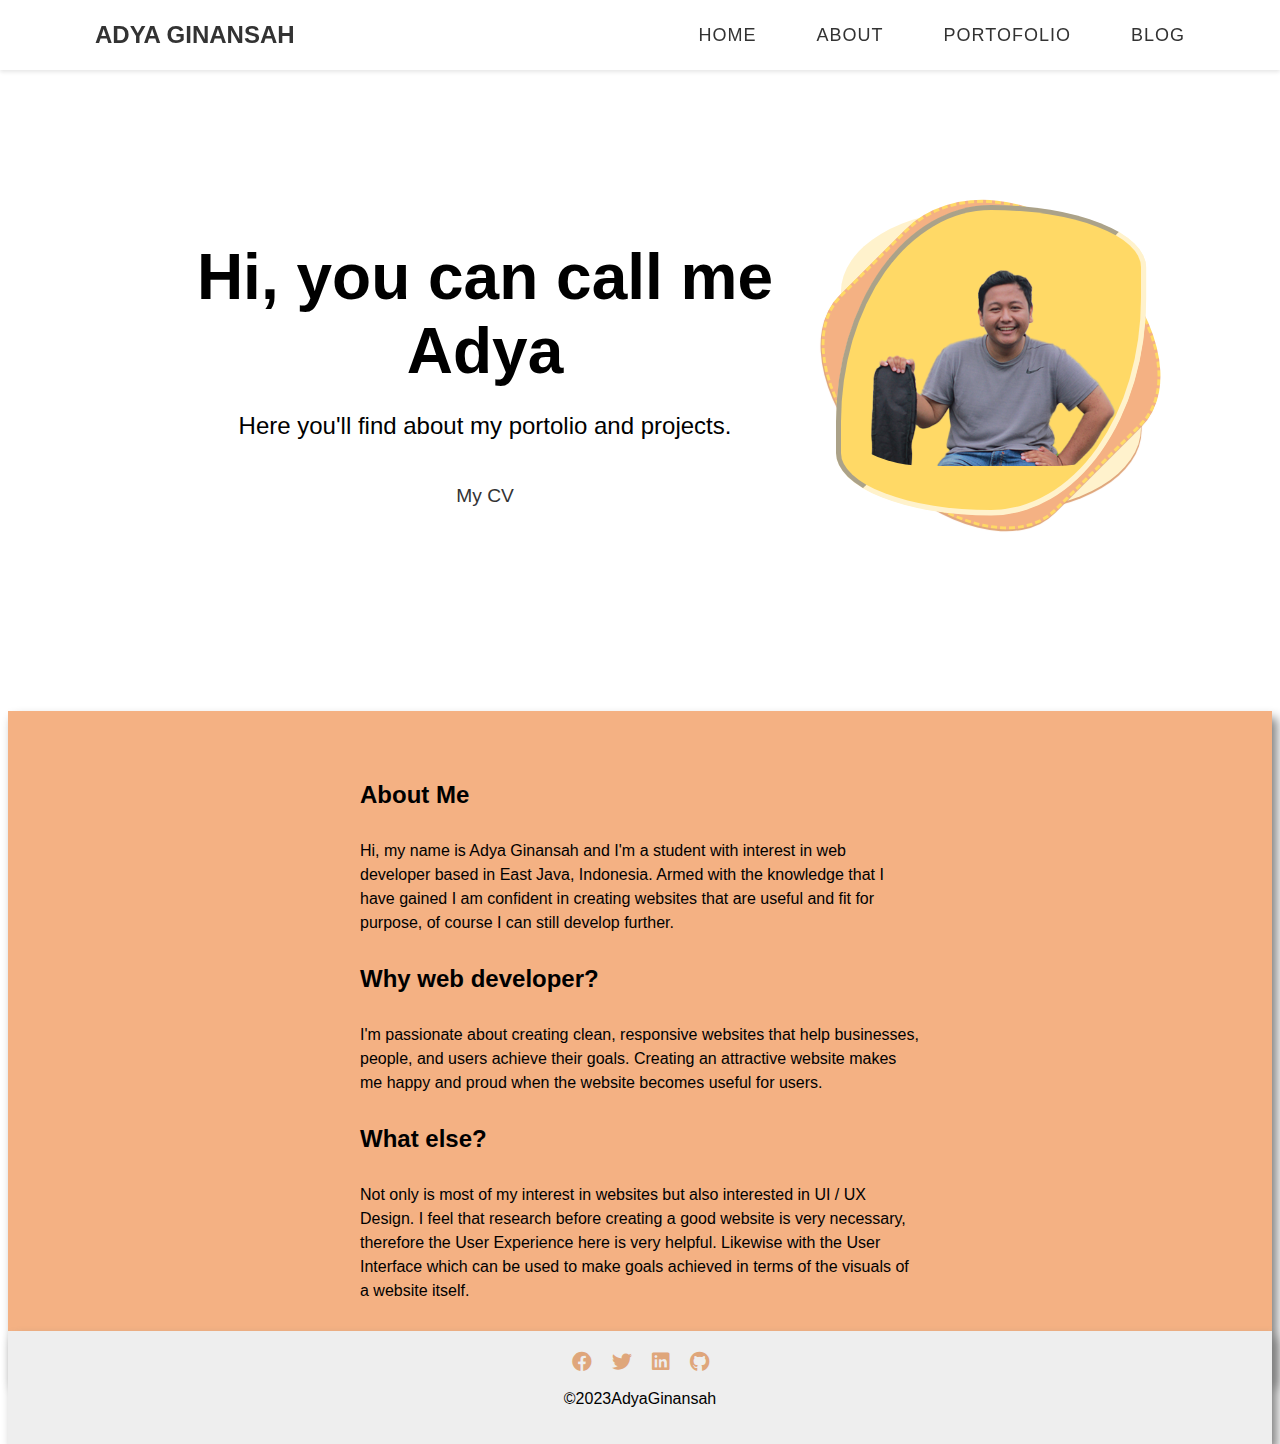
<file: index.html>
<!DOCTYPE html>
<html lang="en">

<head>
    <meta charset="UTF-8">
    <meta http-equiv="X-UA-Compatible" content="IE=edge">
    <meta name="viewport" content="width=device-width, initial-scale=1.0">
    <link rel="stylesheet" href="https://cdnjs.cloudflare.com/ajax/libs/font-awesome/5.15.3/css/all.min.css">
    <link rel="stylesheet" href="style.css">
    <title>Personal Website || Adya Ginansah</title>
</head>

<body>
    <nav class="navbar">
        <div class="container">
            <a class="navbar-brand" href="#hero">
                <span class="TagName">Adya Ginansah</span>
            </a>
            <ul class="navbar-nav">
                <li class="nav-item"><a class="nav-link" id="active" href="#hero">Home</a></li>
                <li class="nav-item"><a class="nav-link" href="#about">About</a></li>
                <li class="nav-item"><a class="nav-link" href="/project.html">Portofolio</a></li>
                <li class="nav-item"><a class="nav-link" href="/blog.html">Blog</a></li>
            </ul>
        </div>
    </nav>

    <section class="hero" id="hero">
        <div class="hero-content">
            <h1>Hi, you can call me Adya</h1>
            <p>Here you'll find about my portolio and projects.</p>
            <a href="https://drive.google.com/file/d/1_sHCxkqLGDPTdKmKlSfWxUbhMmgLDsPL/view?usp=share_link"
                class="cta-button">My CV</a>
        </div>
        <div class="hero-pic">
            <div class="shape"></div>
            <div class="shape2"></div>
            <div class="image">
                <img src="picMe.png" alt="Your Image">
            </div>
        </div>
    </section>

    <section class="about-me" id="about">
        <div class="about-me-content">
            <h2>About Me</h2>
            <p>Hi, my name is Adya Ginansah and I'm a student with interest in web developer based in East Java,
                Indonesia. Armed with the knowledge that I have gained I am confident in creating websites that are
                useful and fit for purpose, of course I can still develop further.</p>
            <h2>Why web developer?</h2>
            <p>I'm passionate about creating clean, responsive websites that help businesses, people, and users achieve
                their goals. Creating an attractive website makes me happy and proud when the website becomes useful for
                users.</p>
            <h2>What else?</h2>
            <p>Not only is most of my interest in websites but also interested in UI / UX Design. I feel that research
                before creating a good website is very necessary, therefore the User Experience here is very helpful.
                Likewise with the User Interface which can be used to make goals achieved in terms of the visuals of a
                website itself.</p>
        </div>
    </section>

    <footer>
        <ul class="social-icons">
            <li><a href="https://www.facebook.com/adya.ginansahh/"><i class="fab fa-facebook"></i></a></li>
            <li><a href="https://github.com/GINN30"><i class="fab fa-twitter"></i></a></li>
            <li><a href="https://www.instagram.com/adyaginansahhh/"><i class="fab fa-linkedin"></i></a></li>
            <li><a href="https://www.linkedin.com/in/adya-ginansah-373807202/"><i class="fab fa-github"></i></a></li>
        </ul>
        <p>&copy;2023AdyaGinansah</p>
    </footer>
    <script src="script.js"></script>
</body>

</html>
</file>
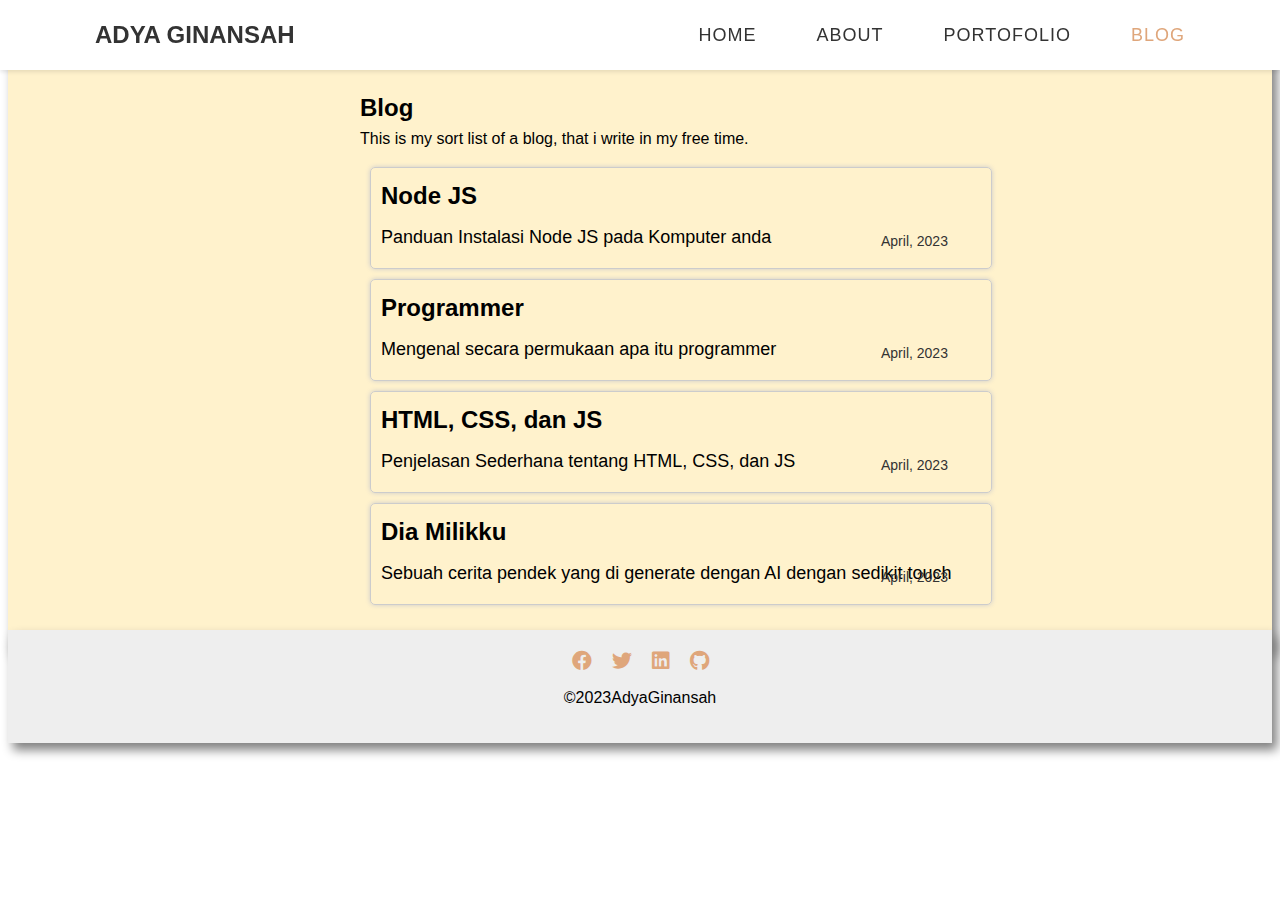
<file: blog.html>
<!DOCTYPE html>
<html lang="en">

<head>
    <meta charset="UTF-8">
    <meta http-equiv="X-UA-Compatible" content="IE=edge">
    <meta name="viewport" content="width=device-width, initial-scale=1.0">
    <link rel="stylesheet" href="https://cdnjs.cloudflare.com/ajax/libs/font-awesome/5.15.3/css/all.min.css">
    <link rel="stylesheet" href="style.css">
    <title>Personal Website || Adya Ginansah</title>
</head>

<body>
    <nav class="navbar">
        <div class="container">
            <a class="navbar-brand" href="#hero">
                <span class="TagName">Adya Ginansah</span>
            </a>
            <ul class="navbar-nav">
                <li class="nav-item"><a class="nav-link" href="/index.html">Home</a></li>
                <li class="nav-item"><a class="nav-link" href="/index.html">About</a></li>
                <li class="nav-item"><a class="nav-link" href="/project.html">Portofolio</a></li>
                <li class="nav-item"><a class="nav-link" id="active" href="/blog.html">Blog</a></li>
            </ul>
        </div>
    </nav>

    <section class="blog" id="blog">
        <div class="blog-content">
            <h2>Blog</h2>
            <p>This is my sort list of a blog, that i write in my free time.</p>
            <div class="card"
                onclick="window.location.href='https://medium.com/@adyagi14/cara-install-node-js-di-pc-anda-9ef51f35df96'">
                <h2>Node JS</h2>
                <p>Panduan Instalasi Node JS pada Komputer anda</p>
                <span class="date">April, 2023</span>
            </div>
            <div class="card"
                onclick="window.location.href='https://medium.com/@adyagi14/apasih-programmer-b243c54d6e62'">
                <h2>Programmer</h2>
                <p>Mengenal secara permukaan apa itu programmer</p>
                <span class="date">April, 2023</span>
            </div>
            <div class="card"
                onclick="window.location.href='https://medium.com/@adyagi14/html-css-dan-js-2e1acf3cd3ee'">
                <h2>HTML, CSS, dan JS</h2>
                <p>Penjelasan Sederhana tentang HTML, CSS, dan JS</p>
                <span class="date">April, 2023</span>
            </div>
            <div class="card" onclick="window.location.href='https://medium.com/@adyagi14/dia-milikku-f640db33f05a'">
                <h2>Dia Milikku</h2>
                <p>Sebuah cerita pendek yang di generate dengan AI dengan sedikit touch</p>
                <span class="date">April, 2023</span>
            </div>
        </div>
    </section>

    <footer>
        <ul class="social-icons">
            <li><a href="https://www.facebook.com/adya.ginansahh/"><i class="fab fa-facebook"></i></a></li>
            <li><a href="https://github.com/GINN30"><i class="fab fa-twitter"></i></a></li>
            <li><a href="https://www.instagram.com/adyaginansahhh/"><i class="fab fa-linkedin"></i></a></li>
            <li><a href="https://www.linkedin.com/in/adya-ginansah-373807202/"><i class="fab fa-github"></i></a></li>
        </ul>
        <p>&copy;2023AdyaGinansah</p>
    </footer>
    <script src="script.js"></script>
</body>

</html>
</file>
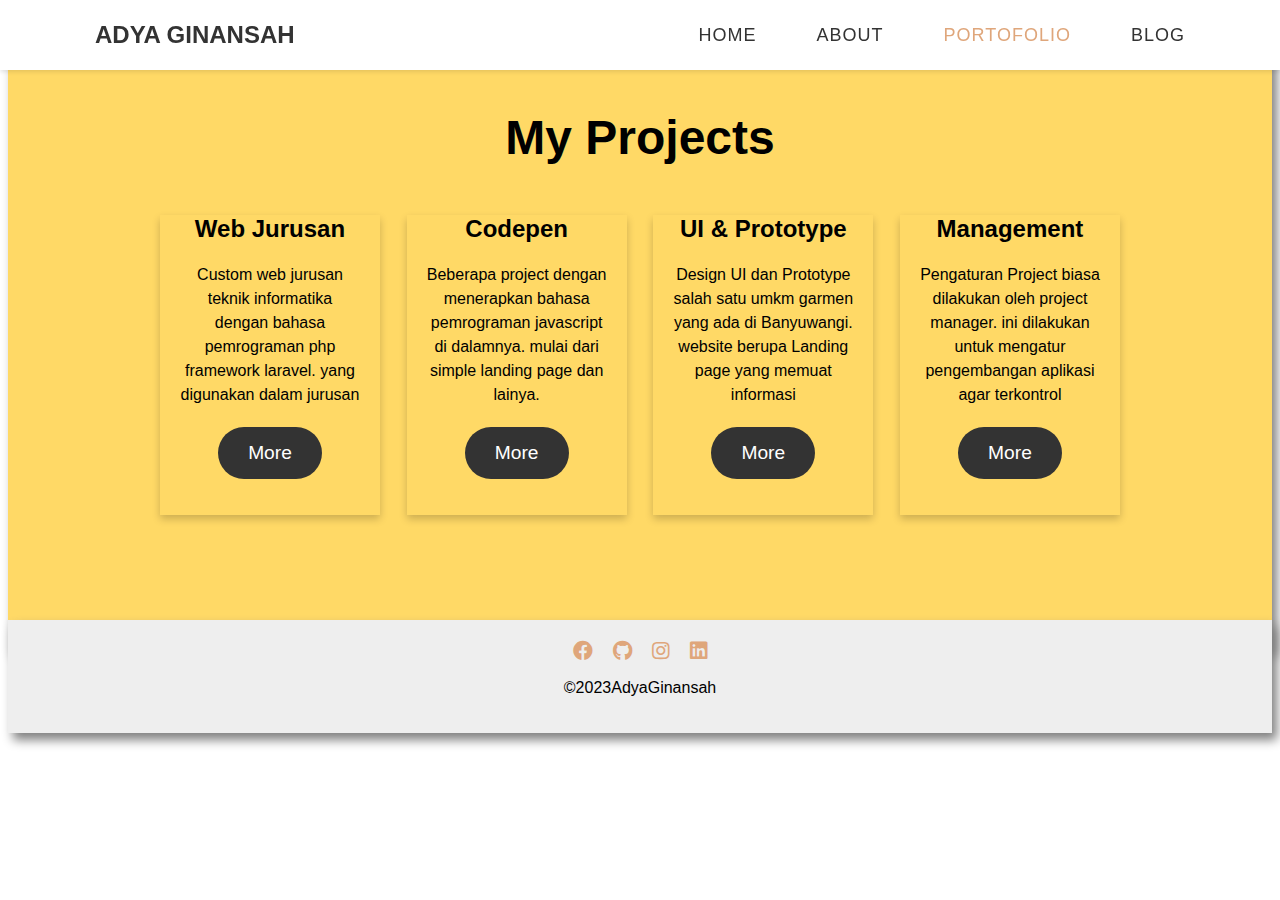
<file: project.html>
<!DOCTYPE html>
<html lang="en">

<head>
    <meta charset="UTF-8">
    <meta http-equiv="X-UA-Compatible" content="IE=edge">
    <meta name="viewport" content="width=device-width, initial-scale=1.0">
    <link rel="stylesheet" href="https://cdnjs.cloudflare.com/ajax/libs/font-awesome/5.15.3/css/all.min.css">
    <link rel="stylesheet" href="style.css">
    <title>Personal Website || Adya Ginansah</title>
</head>

<body>
    <nav class="navbar">
        <div class="container">
            <a class="navbar-brand" href="#hero">
                <span class="TagName">Adya Ginansah</span>
            </a>
            <ul class="navbar-nav">
                <li class="nav-item"><a class="nav-link" href="/index.html">Home</a></li>
                <li class="nav-item"><a class="nav-link" href="/index.html">About</a></li>
                <li class="nav-item"><a class="nav-link" id="active" href="/project.html">Portofolio</a></li>
                <li class="nav-item"><a class="nav-link" href="/blog.html">Blog</a></li>
            </ul>
        </div>
    </nav>

    <section class="projects" id="projects">
        <div class="projects-content">
            <h2>My Projects</h2>
            <div class="row">
                <div class="card">
                    <div class="card-content">
                        <h3>Web Jurusan</h3>
                        <p>Custom web jurusan teknik informatika dengan bahasa pemrograman php framework laravel. yang
                            digunakan dalam jurusan</p>
                        <a href="https://github.com/Politeknik-Banyuwangi/custom-webjurusan-kelompok-3-2g.git"
                            class="cta-button">More</a>
                    </div>
                </div>
                <div class="card">
                    <div class="card-content">
                        <h3>Codepen</h3>
                        <p>Beberapa project dengan menerapkan bahasa pemrograman javascript di dalamnya. mulai dari
                            simple landing page dan lainya.</p>
                        <a href="https://codepen.io/GiAdya/pens/" class="cta-button">More</a>
                    </div>
                </div>
                <div class="card">
                    <div class="card-content">
                        <h3>UI & Prototype</h3>
                        <p>Design UI dan Prototype salah satu umkm garmen yang ada di Banyuwangi. website berupa Landing
                            page yang memuat informasi</p>
                        <a href="https://shorten.world/08n-1" class="cta-button">More</a>
                    </div>
                </div>
                <div class="card">
                    <div class="card-content">
                        <h3>Management</h3>
                        <p>Pengaturan Project biasa dilakukan oleh project manager. ini dilakukan untuk mengatur
                            pengembangan aplikasi agar terkontrol</p>
                        <a href="https://shorturl.at/ouOW8" class="cta-button">More</a>
                    </div>
                </div>
            </div>
        </div>
    </section>

    <footer>
        <ul class="social-icons">
            <li><a href="https://www.facebook.com/adya.ginansahh/"><i class="fab fa-facebook"></i></a></li>
            <li><a href="https://github.com/GINN30"><i class="fab fa-github"></i></a></li>
            <li><a href="https://www.instagram.com/adyaginansahhh/"><i class="fab fa-instagram"></i></a></li>
            <li><a href="https://www.linkedin.com/in/adya-ginansah-373807202/"><i class="fab fa-linkedin"></i></a></li>
        </ul>
        <p>&copy;2023AdyaGinansah</p>
    </footer>
    <script src="script.js"></script>
</body>

</html>
</file>
<file: style.css>
* {
    font-family: 'Segoe UI', Tahoma, Geneva, Verdana, sans-serif;
}

.navbar {
    position: fixed;
    top: 0;
    left: 0;
    width: 100%;
    background-color: #fff;
    box-shadow: 0 2px 4px rgba(0, 0, 0, 0.1);
    z-index: 9999;
}

.navbar .container {
    display: flex;
    justify-content: space-between;
    align-items: center;
    height: 70px;
    padding: 0 15px;
}

.navbar-brand {
    font-size: 24px;
    /* adjust as needed */
    font-weight: bold;
    text-transform: uppercase;
    text-decoration-line: none;
    margin: 80px;
}

.TagName {
    color: #333;
    /* change to your desired color */
}

.navbar-nav {
    display: flex;
    list-style: none;
    margin: 80px;
    padding: 0;
}

.navbar-nav li {
    margin-left: 60px;
}

.navbar-nav li:first-child {
    margin-left: 0;
}

.nav-link {
    color: #333;
    text-decoration: none;
    font-size: 18px;
    font-weight: 500;
    text-transform: uppercase;
    letter-spacing: 1px;
}

.nav-link:hover {
    color: #DFA67B;
}

nav a.active {
    color: #DFA67B;
  }

.sticky {
    position: fixed;
    top: 0;
}

.hero {
    max-height: 703px;
    background-size: cover;
    background-position: center;
    display: flex;
    justify-content: space-between;
    align-items: center;
}

.hero-content {
    text-align: center;
    margin-left: 10%;
    /* margin-top: 10%; */
    /* color: #fff; */
}

.hero h1 {
    font-size: 4rem;
    margin-bottom: 20px;
}

.hero p {
    font-size: 1.5rem;
    margin-bottom: 30px;
}

.cta-button {
    display: inline-block;
    padding: 15px 30px;
    background-color: #fff;
    color: #333;
    border-radius: 30px;
    font-size: 1.2rem;
    text-decoration: none;
    transition: all 0.3s ease-in-out;
}

.cta-button:hover {
    background-color: #DFA67B;
    color: #fff;
}

.hero-pic {
    display: flex;
    justify-content: center;
    align-items: center;
    height: 100vh;
    margin-right: 10%;
    /* margin-top: 10%; */
}

.image {
    width: 300px;
    height: 300px;
    background-color: #FFD966;
    border-radius: 50% / 70% 20% 70% 20%;
    display: flex;
    justify-content: center;
    align-items: center;
    z-index: 1;
    box-shadow: 0.2px 0.5px 0.6px #FFF2CC;
    border: 5px inset #FFF2CC;

}

.image img {
    max-width: 110%;
    max-height: 110%;
    margin-bottom: 35px;
    border-radius: 30%;
}

.shape {
    position: absolute;
    display: block;
    justify-content: center;
    align-items: center;
    width: 300px;
    height: 300px;
    border-radius: 50% / 30% 60% 30% 80%;
    background-color: #FFF2CC;
    z-index: 1;
    box-shadow: 0.6px 2px 0.68px #DFA67B;
}

.shape2 {
    position: absolute;
    display: block;
    justify-content: center;
    align-items: center;
    width: 300px;
    height: 300px;
    border-radius: 50% / 40% 30% 30% 30%;
    background-color: #F4B183;
    transform: rotate(45deg);
    z-index: 1;
    box-shadow: 0.6px 2px 0.68px #DFA67B;
    border: medium dashed #FFD966;
}

.about-me {
    height: 570px;
    background-color: #F4B183;
    padding: 50px 0;
    box-shadow: 5px 7px 10px grey;
}

.about-me-content {
    max-width: 560px;
    margin: 5px auto;
    /* text-align: center; */
}

.about-me h2 {
    font-size: 1.5rem;
    margin-bottom: 30px;
}

.about-me p {
    font-size: 1rem;
    line-height: 1.5;
    margin-bottom: 30px;
}

.projects {
    height: 530px;
    background-color: #FFD966;
    margin: 20px 0;
    padding: 50px 0;
    box-shadow: 5px 7px 10px grey;
}

.projects-content {
    max-width: 960px;
    max-height: 960px;
    margin: 0 auto;
    text-align: center;
}

.projects h2 {
    font-size: 3rem;
    margin-bottom: 50px;
}

.row {
    display: flex;
    justify-content: space-between;
    align-items: flex-end;
    flex-wrap: wrap;
}

.row .card {
    width: 220px;
    height: 300px;
    margin: 0;
    box-shadow: 0 4px 8px 0 rgba(0, 0, 0, 0.2);
    transition: transform 0.3s;
}

.row .card:hover {
    background-color: #fff;
    transform: translateY(-10px);
    box-shadow: 0 8px 16px 0 rgba(0, 0, 0, 0.2);
}

.row .card-content {
    padding: 20px;
}

.row .card-content h3 {
    font-size: 1.5rem;
    margin-top: -20px;
    margin-bottom: 20px;
}

.row .card-content p {
    font-size: 1rem;
    margin-bottom: 20px;
    line-height: 1.5;
}

.row .cta-button {
    display: inline-block;
    padding: 15px 30px;
    background-color: #333;
    color: #fff;
    border-radius: 30px;
    font-size: 1.2rem;
    text-decoration: none;
    transition: all 0.3s ease-in-out;
}

.row .cta-button:hover {
    background-color: #DFA67B;
    color: #fff;
}

.blog {
    height: 530px;
    background-color: #FFF2CC;
    margin: 20px 0;
    padding: 50px 0;
    box-shadow: 5px 7px 10px grey;
}

.blog-content {
    max-width: 560px;
    margin: 5px auto;
    /* text-align: center; */
}

.blog h2 {
    font-size: 1.5rem;
    margin-bottom: -15px;
}

.blog {
    font-size: 1rem;
    line-height: 1.5;
    margin-bottom: 30px;
}

.list {
    list-style: none;
    padding: 0;
    margin: 0;
    display: flex;
    flex-wrap: wrap;
    width: 700px;
}

.list .card-list {
    width: 800px;
    height: 100px;
    margin: 2px;
    border: 1px solid;
    box-shadow: 0 4px 8px 0 rgba(0, 0, 0, 0.2);
    cursor: pointer;
}

.list .card-list:hover {
    background-color: #DFA67B;
    color: #fff;
    transform: translateY(-5px);
    box-shadow: 0 15px 30px rgba(0, 0, 0, 0.1);
}

.list .list-content {
    padding: 20px;
}

.list h3 {
    font-size: 1.5rem;
    margin-top: -20px;
    margin-bottom: -15px;
}

.list p {
    width: 500px;
    font-size: 1rem;
    margin-bottom: 20px;
    line-height: 1.5;
}

.list-content>h5 {
    font-size: 1rem;
    margin-top: -50px;
    margin-bottom: -60px;
    margin-left: 570px;
    font-weight: 400;
}

.blog-content .card {
    border: 1px solid #ccc;
    width: 600px;
    height: 80px;
    padding: 10px;
    margin: 10px;
    border-radius: 5px;
    background-color: transparent;
    box-shadow: 0px 0px 5px #ccc;
    transition: box-shadow 0.3s ease-in-out;
}

.blog-content .card:hover {
    background-color: #DFA67B;
    color: #fff;
    transform: translateY(-5px);
    box-shadow: 0 15px 30px rgba(0, 0, 0, 0.1);
}

.blog-content .card h2 {
    font-size: 24px;
    margin: 0;
}

.blog-content .card p {
    font-size: 18px;
    margin: 10px 0;
}

.blog-content .card .date {
    position: absolute;
    font-size: 14px;
    margin-top: -30px;
    margin-left: 500px;
    color: #333;
}

footer {
    background-color: #eee;
    margin-top: -50px;
    margin-bottom: -20px;
    padding: 20px;
    text-align: center;
    box-shadow: 5px 7px 10px grey;
}

.social-icons {
    list-style: none;
    display: flex;
    justify-content: center;
    align-items: center;
    margin: 0;
    padding: 0;
}

.social-icons li {
    margin: 0 10px;
}

.social-icons a {
    color: #DFA67B;
    font-size: 20px;
}

.social-icons a:hover {
    color: #333;
}
</file>
